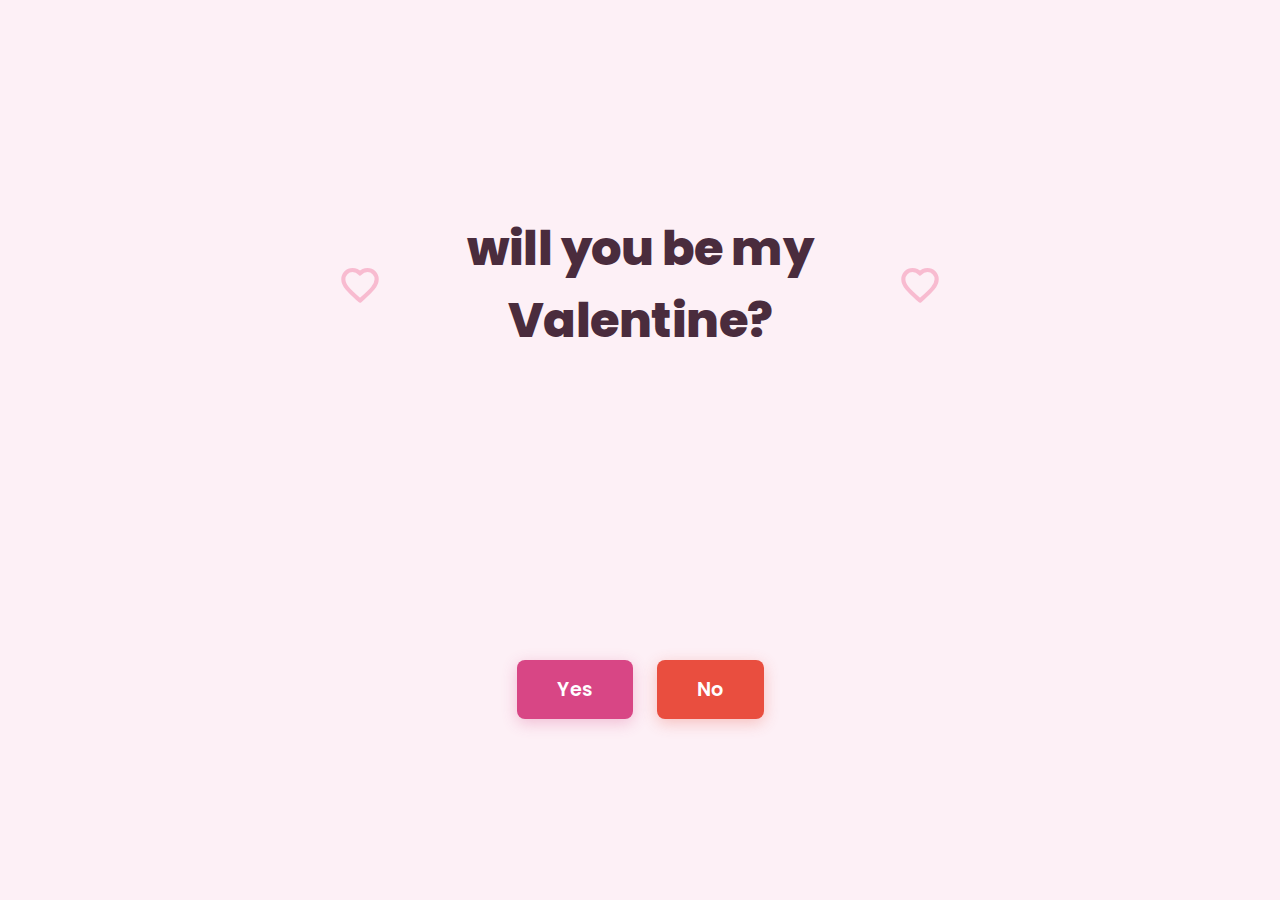
<file: index.html>
<!DOCTYPE html>
<html lang="en">

<head>
    <meta charset="UTF-8">
    <meta name="viewport" content="width=device-width, initial-scale=1.0">
    <title>Wishes</title>
    <link rel="stylesheet" href="style.css">
    <link href="https://fonts.googleapis.com/css2?family=Poppins:wght@400;600;700&display=swap" rel="stylesheet">
</head>

<body>
    <div class="container">
        <div id="question-container">
            <h1>
                <img src="heart.svg" alt="<3" class="title-heart">
                will you be my Valentine?
                <img src="heart.svg" alt="<3" class="title-heart">
            </h1>
            <div class="gif-container" style="margin-bottom: 2rem;">
                <img src="please.gif" alt="Please?" style="max-height: 200px; opacity: 0; visibility: hidden;">
            </div>
            <div class="button-group">
                <button id="yes-btn" class="btn yes-btn">Yes</button>
                <button id="no-btn" class="btn no-btn">No</button>
            </div>
        </div>
    </div>
    <script src="script.js"></script>
</body>

</html>
</file>
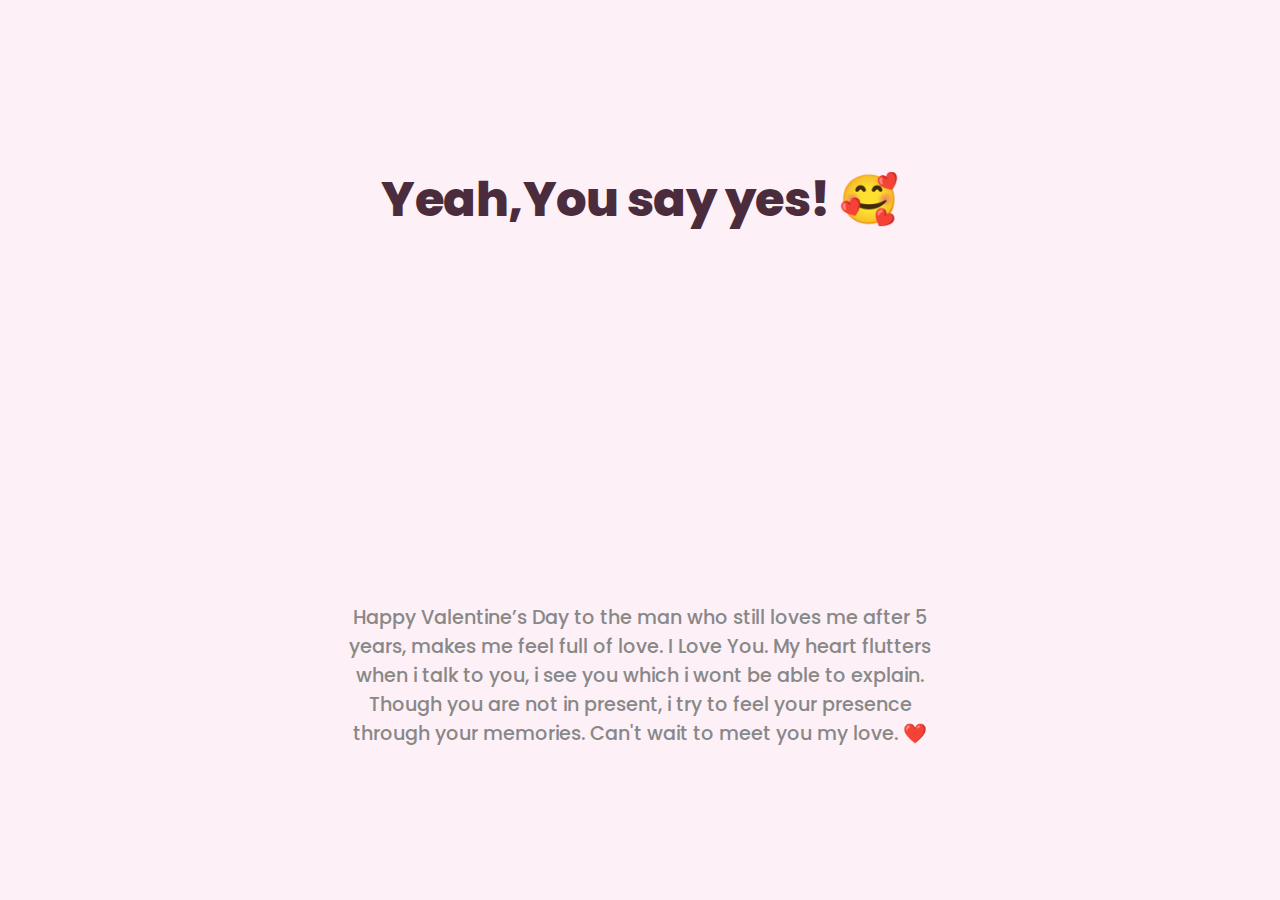
<file: congratulations.html>
<!DOCTYPE html>
<html lang="en">

<head>
    <meta charset="UTF-8">
    <meta name="viewport" content="width=device-width, initial-scale=1.0">
    <title>Wishes</title>
    <link rel="stylesheet" href="style.css">
    <link href="https://fonts.googleapis.com/css2?family=Poppins:wght@400;600;700&display=swap" rel="stylesheet">
    <style>
        /* Specific override to ensure victory container is visible and centered immediately */
        #victory-container {
            display: flex;
            animation: fadeIn 0.8s ease-out, pop 0.6s cubic-bezier(0.175, 0.885, 0.32, 1.275);
        }
    </style>
</head>

<body>
    <div class="container">
        <div id="victory-container">
            <h1>Yeah,You say yes! 🥰</h1>
            <div class="gif-container">
                <img src="lovemode.gif" alt="Cute celebration gif" style="opacity: 0; visibility: hidden;">
            </div>
            <p class="subtext">Happy Valentine’s Day to the man who still loves me after 5 years, makes me feel full of
                love. I Love You. My heart flutters when i talk to you, i see you which i wont be able to explain.
                Though you are not in present, i try to feel your presence through your memories. Can't wait to meet you
                my love. ❤️</p>
        </div>
    </div>
    <script src="script.js"></script>
</body>

</html>
</file>
<file: style.css>
:root {
    /* Valentine Theme */
    --primary-color: #D84685;
    /* Magenta Pink */
    --secondary-color: #E94E3F;
    /* Orange Red */
    --text-color: #4A2C3D;
    /* Dark Raspberry */
    --bg-color: #FDF0F6;
    /* Light Lavender Pink */
    --white: #ffffff;
    --button-shadow: 0 4px 15px rgba(216, 70, 133, 0.4);
}

*,
*::before,
*::after {
    box-sizing: border-box;
}

body {
    margin: 0;
    padding: 0;
    font-family: 'Poppins', sans-serif;
    /* Soft Pink Background */
    background: var(--bg-color);
    height: 100vh;
    display: flex;
    justify-content: center;
    align-items: center;
    overflow: hidden;
    color: var(--text-color);
}

/* @keyframes gradientBG removed for static cleaner look matching reference */

.container {
    text-align: center;
    /* Removed card styling */
    background: transparent;
    /* backdrop-filter: blur(10px); */
    /* padding: 5rem; */
    border-radius: 30px;
    box-shadow: none;
    border: none;
    max-width: 90%;
    width: 600px;
    /* height: 550px; */
    /* Enforce fixed height for consistency */
    display: flex;
    flex-direction: column;
    justify-content: center;
    align-items: center;
    animation: fadeIn 0.8s ease-out;
}



h1 {
    font-size: 3rem;
    /* Made slightly bigger since no card constraint */
    margin-bottom: 2rem;
    font-weight: 800;
    letter-spacing: -0.5px;
    color: var(--text-color);
    /* Dark Text */
    text-shadow: none;
    color: var(--text-color);
    /* Dark Text */
    text-shadow: none;
    display: flex;
    align-items: center;
    justify-content: center;
    gap: 15px;
}

.title-heart {
    width: 40px;
    height: 40px;
    stroke: #F48FB1;
    /* Light Pink Outline */
    stroke-width: 3px;
    /* Adjusting SVG stroke via CSS isn't direct for img tags, so we rely on the SVG file, 
       but we can use filter to tweak color if needed */
}

.button-group {
    display: flex;
    justify-content: center;
    gap: 1.5rem;
    margin-top: 1rem;
}

.btn {
    padding: 15px 40px;
    /* Bigger buttons */
    font-size: 1.2rem;
    border: none;
    border-radius: 8px;
    /* Reference looks slightly boxier with rounded corners */
    cursor: pointer;
    font-family: 'Poppins', sans-serif;
    font-weight: 600;
    transition: all 0.3s cubic-bezier(0.175, 0.885, 0.32, 1.275);
    position: relative;
    overflow: hidden;
}

.yes-btn {
    background: var(--primary-color);
    color: white;
    box-shadow: 0 4px 15px rgba(216, 70, 133, 0.3);
    font-weight: 600;
}

.yes-btn:hover {
    transform: translateY(-3px) scale(1.05);
    background-color: #c23572;
    box-shadow: 0 8px 25px rgba(216, 70, 133, 0.5);
}

.no-btn {
    background-color: var(--secondary-color);
    /* Orange Red */
    color: white;
    border: none;
    box-shadow: 0 4px 15px rgba(233, 78, 63, 0.3);
}

.no-btn:hover {
    background-color: #d13e30;
    transform: translateY(-3px);
    box-shadow: 0 8px 25px rgba(233, 78, 63, 0.5);
}

.hidden {
    display: none;
}

.gif-container img {
    max-width: 100%;
    max-height: 280px;
    width: auto;
    margin: 1rem 0;
    mix-blend-mode: multiply;

    /* Strict initial state: Hidden until JS says it's ready */
    opacity: 0;
    visibility: hidden;
    transition: opacity 1s ease-out, transform 1s ease-out;
    will-change: opacity;
    /* Force background to pure white for perfect multiply */
    filter: contrast(1.1) brightness(1.1);
}

.gif-container img.loaded {
    opacity: 1;
    visibility: visible;
}

.subtext {
    font-size: 1.2rem;
    color: #888;
    margin-top: 1rem;
    font-weight: 500;
}

@keyframes fadeIn {
    from {
        opacity: 0;
        transform: translateY(20px);
    }

    to {
        opacity: 1;
        transform: translateY(0);
    }
}

@keyframes pop {
    0% {
        transform: scale(1);
    }

    50% {
        transform: scale(1.1);
    }

    100% {
        transform: scale(1);
    }
}

/* Make sure the container doesn't jump around too much */
#victory-container {
    display: flex;
    flex-direction: column;
    align-items: center;
}

@keyframes shake {
    0% {
        transform: translate(1px, 1px) rotate(0deg);
    }

    10% {
        transform: translate(-1px, -2px) rotate(-1deg);
    }

    20% {
        transform: translate(-3px, 0px) rotate(1deg);
    }

    30% {
        transform: translate(3px, 2px) rotate(0deg);
    }

    40% {
        transform: translate(1px, -1px) rotate(1deg);
    }

    50% {
        transform: translate(-1px, 2px) rotate(-1deg);
    }

    60% {
        transform: translate(-3px, 1px) rotate(0deg);
    }

    70% {
        transform: translate(3px, 1px) rotate(-1deg);
    }

    80% {
        transform: translate(-1px, -1px) rotate(1deg);
    }

    90% {
        transform: translate(1px, 2px) rotate(0deg);
    }

    100% {
        transform: translate(1px, -2px) rotate(-1deg);
    }
}

.shake-anim {
    animation: shake 0.5s;
    animation-iteration-count: 1;
}

@keyframes floatUp {
    0% {
        transform: translateY(0) rotate(0deg);
        opacity: 0;
    }

    10% {
        opacity: 0.8;
    }

    100% {
        transform: translateY(-110vh) rotate(360deg);
        opacity: 0;
    }
}
</file>
